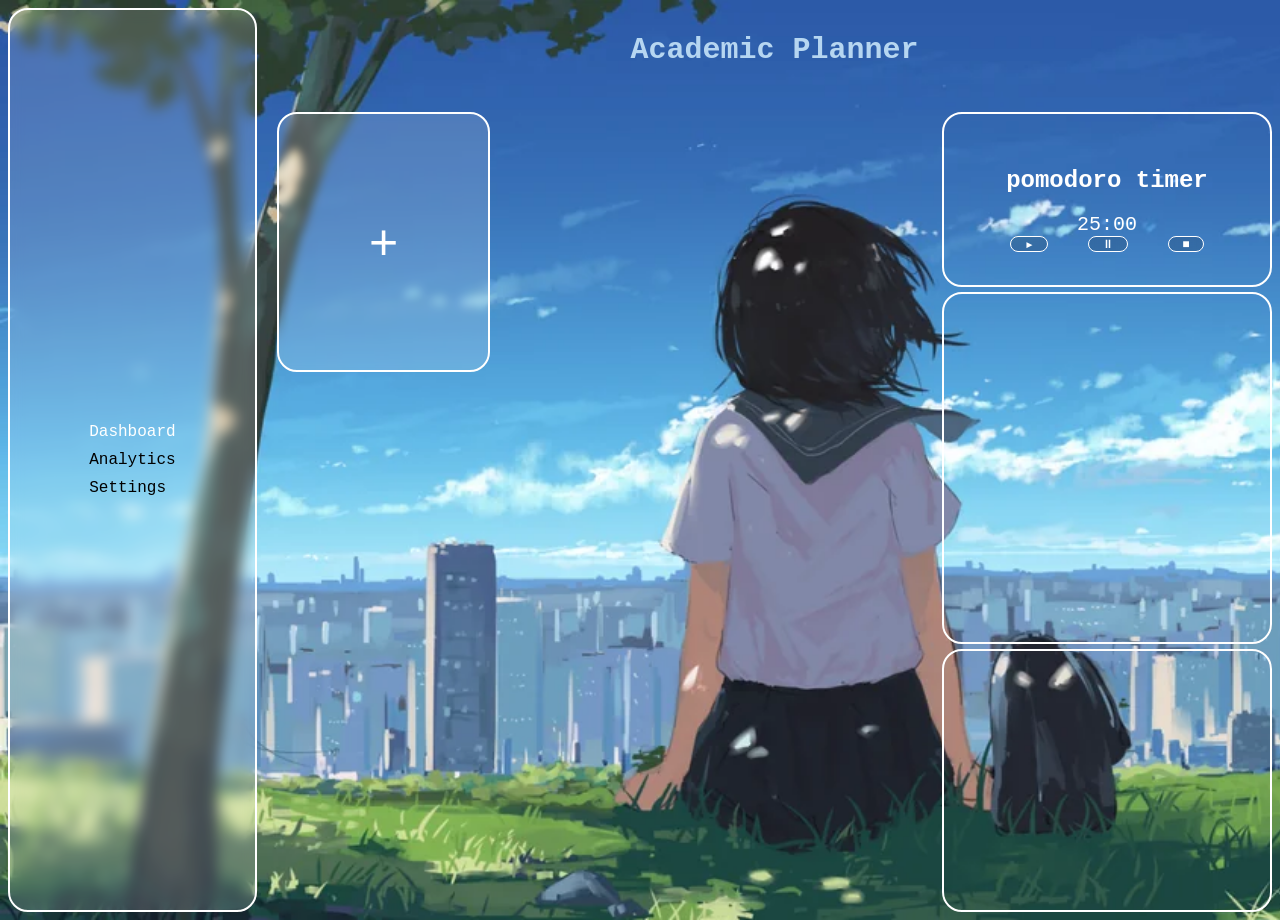
<file: index.html>
<!DOCTYPE>
<html lang="en">
    <head>
        <meta charset="utf-8">
        <meta name="viewport" content="width=device-width, initial-scale=1.0">
        <title>Academic Planner 2.0</title>
        <link rel="stylesheet" href="./styles/styles.css">
    </head>

    <body>
        <div class="container">
            <nav>
                <h1>Academic Planner</h1>
            </nav>
            <aside>
                <div class="side-links">
                    <a href="index.html">Dashboard</a>
                    <a>Analytics</a>
                    <a>Settings</a>
                </div>
            </aside>
            <main>
                <div class="courses-grid">
                    <!-- Dynamically Created Course Cards Go Here-->
                    <button id="add-course-btn" class="add-course">
                        +
                    </button>

                    <div id="modal-overlay" class="hidden">
                        <div class="modal">
                            <h2>Add Course</h2>

                            <form id="add-course-form">
                                <input id="course-input" type="text" placeholder="Course name">
                                <button id="close-modal" type="submit">Add</button>
                            </form>
                        </div>
                    </div>
                </div>
                <div class="pomodoro">
                    <h2>pomodoro timer</h2>
                    <div id="timer-display">
                        <span id="minutes">25</span>:<span id="seconds">00</span>
                    </div>
                    <div class="controls">
                        <button id="start-btn">
                            &#9658
                        </button>
                        <button id="pause-btn">
                            &#9208
                        </button>
                        <button id="reset-btn">
                            &#9632
                        </button>
                    </div>
                </div>
                <div class="calendar">

                </div>
                <div class="deadlines">

                </div>
            </main>
        </div>
        <script type="module" src="./scripts/app.js"></script>
    </body>
</html>
</file>
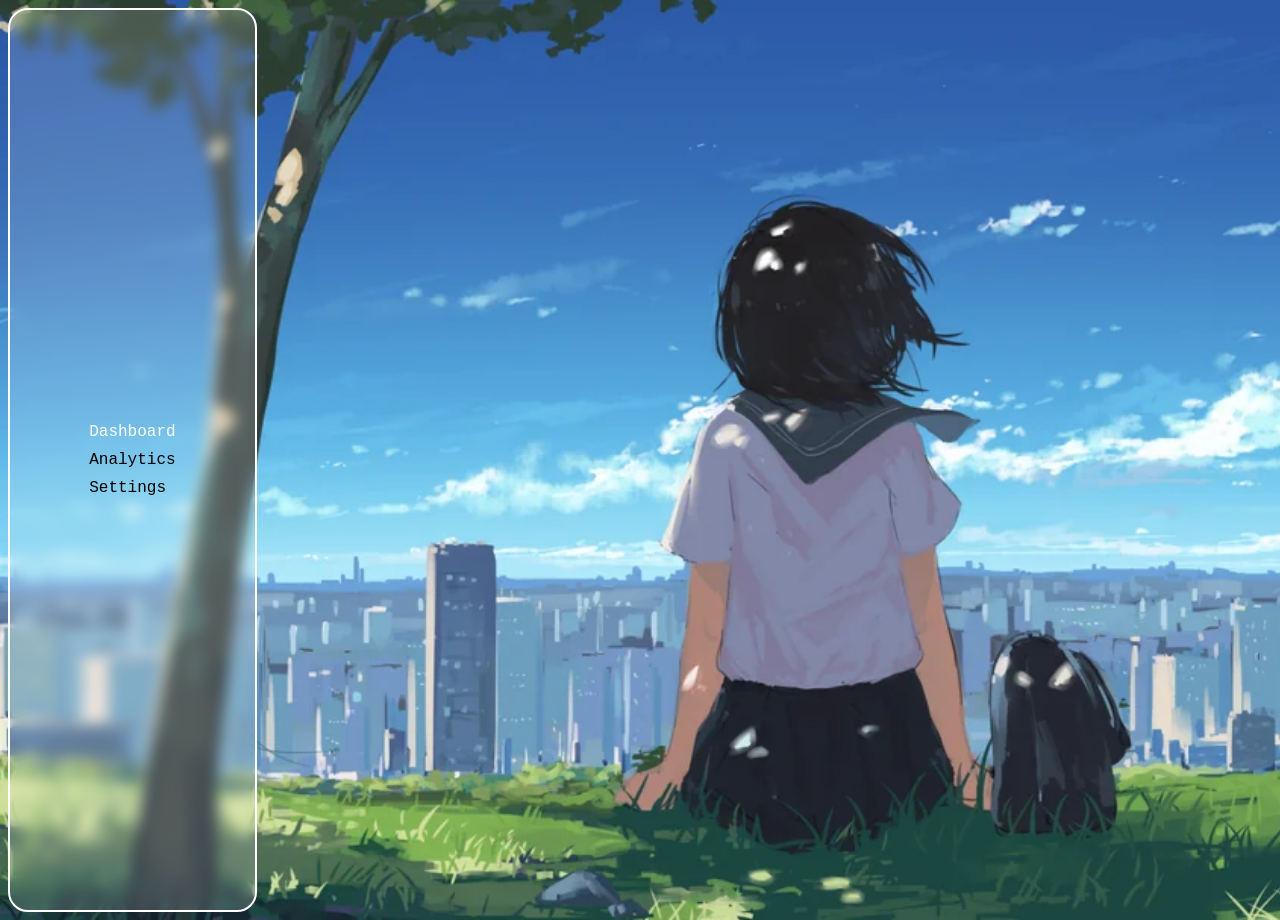
<file: course.html>
<!DOCTYPE>
<html lang="en">
    <head>
        <meta charset="utf-8">
        <meta name="viewport" content="width=device-width, initial-scale=1.0">
        <title>Academic Planner 2.0</title>
        <link rel="stylesheet" href="./styles/courseStyles.css">
    </head>

    <body>
        <div class="course-container">
            <nav id="course-title">
            </nav>
            <aside>
                <div class="side-links">
                    <a href="index.html">Dashboard</a>
                    <a>Analytics</a>
                    <a>Settings</a>
                </div>
            </aside>
            <main>
                <div class="container">

                </div>
            </main>
        </div>
        <script type="module" src="./scripts/app.js"></script>
    </body>
</html>
</file>
<file: styles/styles.css>
body {
    /*Reference for Wallpaper: (url)
    https://www.reddit.com/r/wallpaper/comments/p25tjt/anime_girl_1920x1080/*/
    background-image: url('../images/Anime_School_Girl.webp');
    background-size: cover;

    font-family: 'Courier New', Courier, monospace;
}

a:link {
  color: white;
  text-decoration: none;
}

a:visited {
  color: white;
  text-decoration: none;
}

a:hover {
  color: #b4e0ff;
}

.container {
    min-height: 100vh;
    display: grid;
    grid-template-columns: 1fr 4fr;
    grid-template-rows: auto 1fr;
    grid-template-areas: 
    "sidebar navbar"
    "sidebar main";
    gap: 20px;
}

nav {
    grid-area: navbar;

    display: flex;
    justify-content: center;

    color: rgb(182, 214, 241);
    font-size: 20px;
}

aside {
    grid-area: sidebar;
    border: 2px solid white;
    border-radius: 20px;

    height: 100vh;
    display: flex;
    justify-content: center;
    align-items: center;

    background: rgba(255, 255, 255, 0.15);
    -webkit-backdrop-filter: blur(7px);
    backdrop-filter: blur(7px);
}

main {
    grid-area: main;

    display: grid;
    grid-template-columns: 2fr 1fr;
    grid-template-rows: 1fr 2fr 1.5fr;
    grid-template-areas:
    "courses-grid pomodoro"
    "courses-grid calendar"
    "courses-grid deadlines";
    gap: 5px;
}

.side-links {
    display: flex;
    flex-direction: column;
    gap: 10px;
}

.courses-grid {
    grid-area: courses-grid;

    display: grid;
    grid-template-columns: 1fr 1fr 1fr;
    grid-template-rows: 1fr 1fr 1fr;
    gap: 10px;
}

#add-course-btn {
    background-color: rgba(0, 0, 0, 0);
    border: 2px solid white;
    border-radius: 20px;

    display: flex;
    justify-content: center;
    align-items: center;

    background: rgba(255, 255, 255, 0.15);
    -webkit-backdrop-filter: blur(4px);
    backdrop-filter: blur(4px);

    font-size: 50px;
    color: white;

    cursor: pointer;
}

.course-card {
    background-color: rgba(0, 0, 0, 0);
    border: 2px solid white;
    border-radius: 20px;

    display: flex;
    justify-content: center;

    color: white;
    
    background: rgba(255, 255, 255, 0.15);
    -webkit-backdrop-filter: blur(4px);
    backdrop-filter: blur(4px);
}

#modal-overlay.hidden {
    display: none;
}

#modal-overlay {
    position: fixed;
    inset: 0;

    display: flex;
    justify-content: center;
    align-items: center;

    background: rgba(0, 0, 0, 0.4);

    -webkit-backdrop-filter: blur(4px);
    backdrop-filter: blur(4px);
}

.modal {
    background: rgba(0, 0, 0, 0);
    padding: 2rem;
    min-width: 300px;

    border: 1px solid white;
    border-radius: 12px;
    box-shadow: 0px 4px 10px 2px rgba(0, 0, 0, 0.15);

    color: white;
}

.pomodoro {
    grid-area: pomodoro;

    border: 2px solid white;
    border-radius: 20px;

    display: flex;
    flex-direction: column;
    justify-content: center;
    align-items: center;

    color: white;
}

#timer-display {
    font-size: 20px;
}

.controls {
    display: flex;
    gap: 40px;
}

#start-btn {
    border-radius: 30px;
    border: 1px solid white;
    background: rgba(0, 0, 0, 0.15);
    padding: 0px 13px;

    -webkit-backdrop-filter: blur(4px);
    backdrop-filter: blur(4px);
    

    color: white;
    font-size: 10px;

    cursor: pointer;
}

#pause-btn {
    border-radius: 30px;
    border: 1px solid white;
    background: rgba(0, 0, 0, 0.15);
    padding: 0px 13px;


    -webkit-backdrop-filter: blur(4px);
    backdrop-filter: blur(4px);
    

    color: white;
    font-size: 12px;
    
    cursor: pointer;
}

#reset-btn {
    border-radius: 30px;
    border: 1px solid white;
    background: rgba(0, 0, 0, 0.15);
    padding: 0px 13px;

    -webkit-backdrop-filter: blur(4px);
    backdrop-filter: blur(4px);
    

    color: white;
    font-size: 12px;
    
    cursor: pointer;
}

.calendar {
    grid-area: calendar;
    border: 2px solid white;
    border-radius: 20px;
}

.deadlines {
    grid-area: deadlines;
    border: 2px solid white;
    border-radius: 20px;
}
</file>
<file: styles/courseStyles.css>
body {
    /*Reference for Wallpaper: (url)
    https://www.reddit.com/r/wallpaper/comments/p25tjt/anime_girl_1920x1080/*/
    background-image: url('../images/Anime_School_Girl.webp');
    background-size: cover;

    font-family: 'Courier New', Courier, monospace;
}

a:link {
  color: white;
  text-decoration: none;
}

a:visited {
  color: white;
  text-decoration: none;
}

a:hover {
  color: #b4e0ff;
}

.course-container {
    min-height: 100vh;
    display: grid;
    grid-template-columns: 1fr 4fr;
    grid-template-rows: auto 1fr;
    grid-template-areas: 
    "sidebar navbar"
    "sidebar main";
    gap: 20px;
}

aside {
    grid-area: sidebar;
    border: 2px solid white;
    border-radius: 20px;

    height: 100vh;
    display: flex;
    justify-content: center;
    align-items: center;

    background: rgba(255, 255, 255, 0.15);
    -webkit-backdrop-filter: blur(7px);
    backdrop-filter: blur(7px);
}

.side-links {
    display: flex;
    flex-direction: column;
    gap: 10px;
}
</file>
